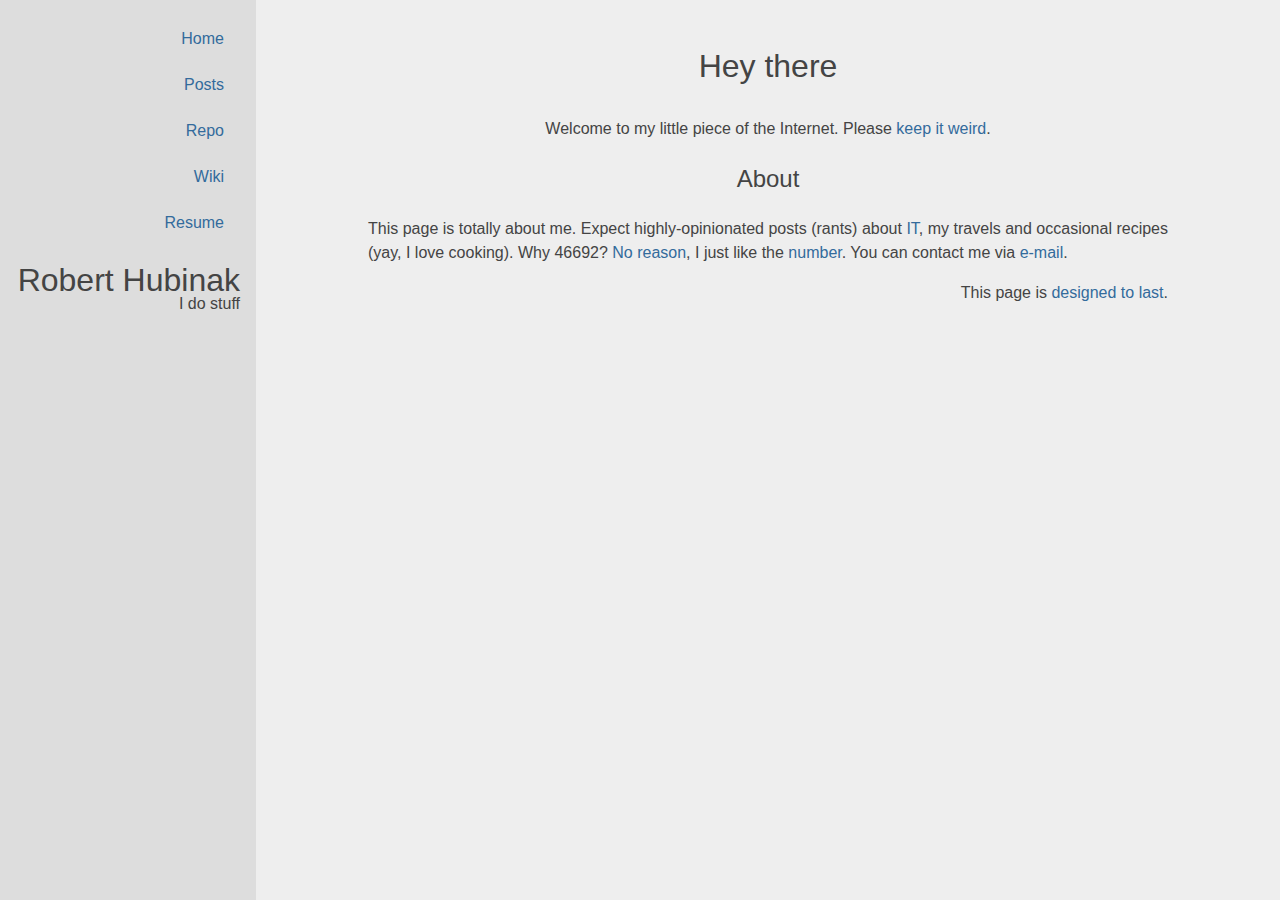
<file: index.html>
<!DOCTYPE html>
<html lang=en>
<head>
  <meta charset="utf-8">
  <meta name="description" content="robert hubinak rhubinak consulting valuemation netsuite suitescript odoo erp python javascript salesforce typescript apex">
  <meta name="viewport" content="width=device-width, initial-scale=1">
  <meta name="referrer" content="no-referrer">
  <meta http-equiv="Content-Security-Policy" content="default-src 'self'">
  <meta http-equiv="x-ua-compatible" content="ie=edge">
  <link rel="stylesheet" href="/style.css">
  <link rel="icon" type="image/png" href="favicon.png">
  <title>You know why you're here</title>
</head>

<body>
  <div id="menu">
    <nav>
      <ul class="topnav">
        <li><a href="/">Home</a></li>
        <li><a href="/posts">Posts</a></li>
        <li><a href="https://github.com/rhubinak/">Repo</a></li>
        <!--<li><a href="https://git.46692.dev/">Repo</a></li>-->
        <li><a href="https://wiki.46692.dev/">Wiki</a></li>
        <li><a href="/resume">Resume</a></li>
      </ul>
    </nav>
    <br>
    <aside>
      <!--<img class="menu-icon" src="menu.svg"/>-->
      <!-- Logo -->
      <div id="logo">
        <!--<span class="image avatar48"><img src="images/avatar.jpg" alt="" /></span>-->
        <h1>Robert Hubinak</h1>
        <p>I do stuff</p>
      </div>    
    </aside>
  </div>

  <main>
    
    <header>
      <h1>Hey there</h1>
      <p class="center">Welcome to my little piece of the Internet. Please <a href="https://makefrontendshitagain.party/">keep it weird</a>.</p>
    </header>
    
    <section id="about">
    
      <header>
        <h2>About</h2>
      </header>
    
      <p>This page is totally about me. Expect highly-opinionated posts (rants) about <a href="https://www.youtube.com/watch?v=ObisQoGN6Cc">IT</a>, my travels and occasional recipes (yay, I love cooking). Why 46692? <a href="https://www.youtube.com/watch?v=t1WSD_cnRbA">No reason</a>, I just like the <a href="https://en.wikipedia.org/wiki/Feigenbaum_constants">number</a>. You can contact me via <a href="mailto:rhubinak@tuta.io">e-mail</a>.</p>

    </section>

    <footer>
      <p>This page is <a href="http://jeffhuang.com/designed_to_last/">designed to last</a>.</p>
    </footer>

  </main>
</body>
</html>
</file>
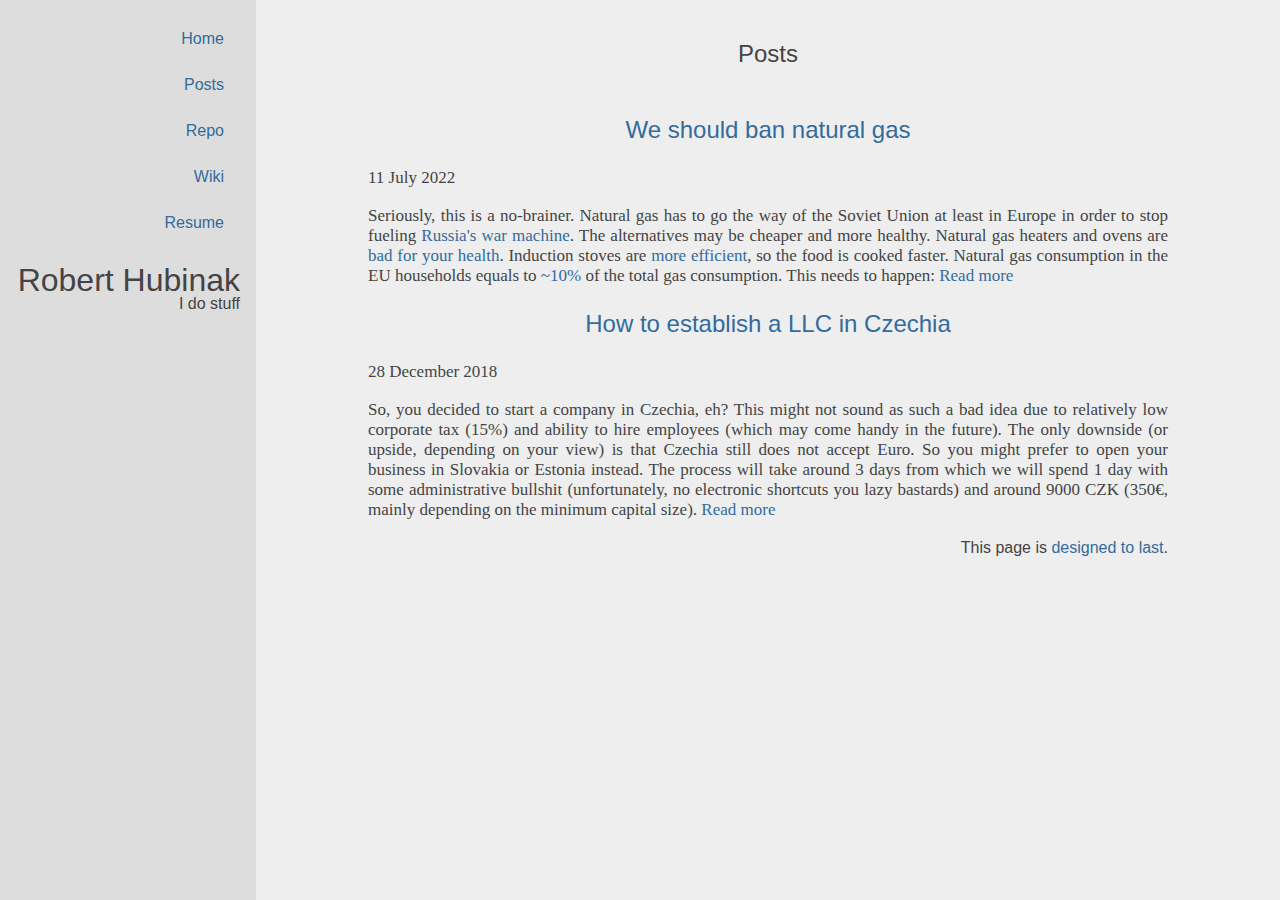
<file: posts/index.html>
<!DOCTYPE html>
<html lang=en>
<head>
  <meta charset="utf-8">
  <meta name="description" content="robert hubinak rhubinak consulting valuemation netsuite suitescript odoo erp python javascript salesforce typescript apex">
  <meta name="viewport" content="width=device-width, initial-scale=1">
  <meta name="referrer" content="no-referrer">
  <meta http-equiv="Content-Security-Policy" content="default-src 'self'">
  <meta http-equiv="x-ua-compatible" content="ie=edge">
  <link rel="stylesheet" href="/style.css">
  <link rel="icon" type="image/png" href="favicon.png">
  <title>You know why you're here</title>
</head>

<body>
  <div id="menu">
    <nav>
      <ul class="topnav">
        <li><a href="/">Home</a></li>
        <li><a href="/posts">Posts</a></li>
        <li><a href="https://github.com/rhubinak/">Repo</a></li>
        <!--<li><a href="https://git.46692.dev/">Repo</a></li>-->
        <li><a href="https://wiki.46692.dev/">Wiki</a></li>
        <li><a href="/resume">Resume</a></li>
      </ul>
    </nav>
    <br>
    <aside>
      <!--<img class="menu-icon" src="menu.svg"/>-->
      <!-- Logo -->
      <div id="logo">
        <!--<span class="image avatar48"><img src="images/avatar.jpg" alt="" /></span>-->
        <h1>Robert Hubinak</h1>
        <p>I do stuff</p>
      </div>    
    </aside>
  </div>

  <main>
    
    <section id="posts">
        
      <header>
        <h2>Posts</h2>
      </header>

      <article>
          <h2><a href="ban_natural_gas">We should ban natural gas</a></h2>
          <p><time datetime="2022-07-11">11 July 2022</time></p><br>
        </header>
        <p>Seriously, this is a no-brainer. Natural gas has to go the way of the Soviet Union at least in Europe in order to stop fueling <a href="https://en.wikipedia.org/wiki/2022_Russian_invasion_of_Ukraine" target=_blank>Russia's war machine</a>. The alternatives may be cheaper and more healthy. Natural gas heaters and ovens are <a href="https://www.consumeraffairs.com/news/gas-stoves-are-bad-for-your-health-and-the-planet-study-finds-012722.html" target=_blank>bad for your health</a>. Induction stoves are <a href="https://www.treehugger.com/which-more-energy-efficient-cooking-gas-or-induction-4858206" target=_blank>more efficient</a>, so the food is cooked faster. Natural gas consumption in the EU households equals to <a href="https://ec.europa.eu/eurostat/statistics-explained/index.php?title=Energy_consumption_in_households" target=_blank>~10%</a> of the total gas consumption. This needs to happen: <a href="ban_natural_gas">Read more</a></p>
      </article>

      <article>
        <header>
          <h2><a href="how_to_establish_a_llc_in_czechia">How to establish a LLC in Czechia</a></h2>
          <p><time datetime="2018-12-28">28 December 2018</time></p><br>
        </header>
        <p>So, you decided to start a company in Czechia, eh? This might not sound as such a bad idea due to relatively low corporate tax (15%) and ability to hire employees (which may come handy in the future). The only downside (or upside, depending on your view) is that Czechia still does not accept Euro. So you might prefer to open your business in Slovakia or Estonia instead. The process will take around 3 days from which we will spend 1 day with some administrative bullshit (unfortunately, no electronic shortcuts you lazy bastards) and around 9000 CZK (350€, mainly depending on the minimum capital size). <a href="how_to_establish_a_llc_in_czechia">Read more</a></p>
      </article>
    
    </section>
    <footer>
      <p>This page is <a href="http://jeffhuang.com/designed_to_last/">designed to last</a>.</p>
    </footer>
  </main> 
</body>
</html>
</file>
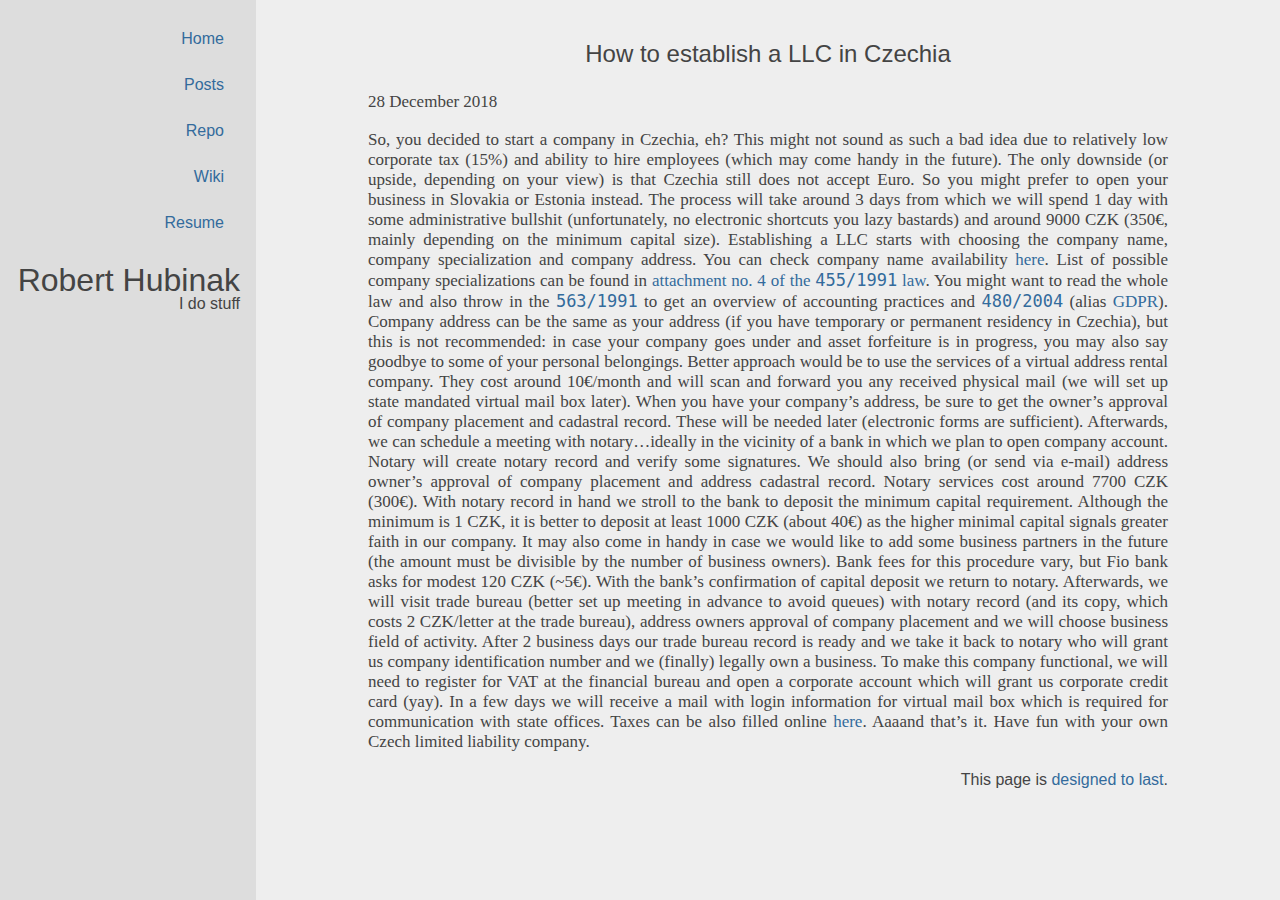
<file: how_to_establish_a_llc_in_czechia.html>
<!DOCTYPE html>
<html lang=en>
<head>
  <meta charset="utf-8">
  <meta name="description" content="robert hubinak rhubinak consulting valuemation netsuite suitescript odoo erp python javascript salesforce typescript apex">
  <meta name="viewport" content="width=device-width, initial-scale=1">
  <meta name="referrer" content="no-referrer">
  <meta http-equiv="Content-Security-Policy" content="default-src 'self'">
  <meta http-equiv="x-ua-compatible" content="ie=edge">
  <link rel="stylesheet" href="style.css">
  <link rel="icon" type="image/png" href="favicon.png">
  <title>You know why you're here</title>
</head>

<body>
  <div id="menu">
    <nav>
      <ul class="topnav">
        <li><a href="/">Home</a></li>
        <li><a href="/posts">Posts</a></li>
        <li><a href="https://github.com/rhubinak/">Repo</a></li>
        <!--<li><a href="https://git.46692.dev/">Repo</a></li>-->
        <li><a href="https://wiki.46692.dev/">Wiki</a></li>
        <li><a href="/resume">Resume</a></li>
      </ul>
    </nav>
    <br>
    <aside>
      <!--<img class="menu-icon" src="menu.svg"/>-->
      <!-- Logo -->
      <div id="logo">
        <!--<span class="image avatar48"><img src="images/avatar.jpg" alt="" /></span>-->
        <h1>Robert Hubinak</h1>
        <p>I do stuff</p>
      </div>    
    </aside>
  </div>

  <main>
    <section id="blog">
      <article>
        <header>
          <h2>How to establish a LLC in Czechia</h2>
          <p><time datetime="2018-12-28">28 December 2018</time></p><br>
        </header>
        <p>So, you decided to start a company in Czechia, eh? This might not sound as such a bad idea due to relatively low corporate tax (15%) and ability to hire employees (which may come handy in the future). The only downside (or upside, depending on your view) is that Czechia still does not accept Euro. So you might prefer to open your business in Slovakia or Estonia instead. The process will take around 3 days from which we will spend 1 day with some administrative bullshit (unfortunately, no electronic shortcuts you lazy bastards) and around 9000 CZK (350€, mainly depending on the minimum capital size).
        Establishing a LLC starts with choosing the company name, company specialization and company address. You can check company name availability <a href=https://www.justice.cz target=_blank>here</a>.
        List of possible company specializations can be found in <a href=https://business.center.cz/business/pravo/zakony/zivnost/priloha4.aspx target=_blank>attachment no. 4 of the <code>455/1991</code> law</a>.
        You might want to read the whole law and also throw in the <a href=https://business.center.cz/business/pravo/zakony/ucto/ target=_blank><code>563/1991</code></a> to get an overview of accounting practices and
        <a href=https://business.center.cz/business/pravo/zakony/infspol/ target=_blank><code>480/2004</code></a> (alias <a href=https://gdpr.eu/ target=_blank>GDPR</a>).
        Company address can be the same as your address (if you have temporary or permanent residency in Czechia), but this is not recommended:
        in case your company goes under and asset forfeiture is in progress, you may also say goodbye to some of your personal belongings.
        Better approach would be to use the services of a virtual address rental company. They cost around 10€/month and will scan and forward you any received physical mail
        (we will set up state mandated virtual mail box later). When you have your company&rsquo;s address, be sure to get the owner&rsquo;s approval of company placement and cadastral record.
        These will be needed later (electronic forms are sufficient). Afterwards, we can schedule a meeting with notary&hellip;ideally in the vicinity of a bank in which we plan to open company account.
        Notary will create notary record and verify some signatures. We should also bring (or send via e-mail) address owner&rsquo;s approval of company placement and address cadastral record.
        Notary services cost around 7700 CZK (300€). With notary record in hand we stroll to the bank to deposit the minimum capital requirement.
        Although the minimum is 1 CZK, it is better to deposit at least 1000 CZK (about 40€) as the higher minimal capital signals greater faith in our company.
        It may also come in handy in case we would like to add some business partners in the future (the amount must be divisible by the number of business owners).
        Bank fees for this procedure vary, but Fio bank asks for modest 120 CZK (~5€). With the bank&rsquo;s confirmation of capital deposit we return to notary.
        Afterwards, we will visit trade bureau (better set up meeting in advance to avoid queues) with notary record (and its copy, which costs 2 CZK/letter at the trade bureau),
        address owners approval of company placement and we will choose business field of activity. After 2 business days our trade bureau record is ready and we take it back to notary who will grant us
        company identification number and we (finally) legally own a business. To make this company functional, we will need to register for VAT at the financial bureau and open a corporate account
        which will grant us corporate credit card (yay). In a few days we will receive a mail with login information for virtual mail box which is required for communication with state offices.
        Taxes can be also filled online <a href=https://adisepo.mfcr.cz/adistc/adis/idpr_epo/epo2/uvod/vstup.faces target=_blank>here</a>. Aaaand that&rsquo;s it. Have fun with your own Czech limited liability company.
        </p>
      </article>
    </section>
    <footer>
      <p>This page is <a href="http://jeffhuang.com/designed_to_last/">designed to last</a>.</p>
    </footer>
  </main> 
</body>
</html>
</file>
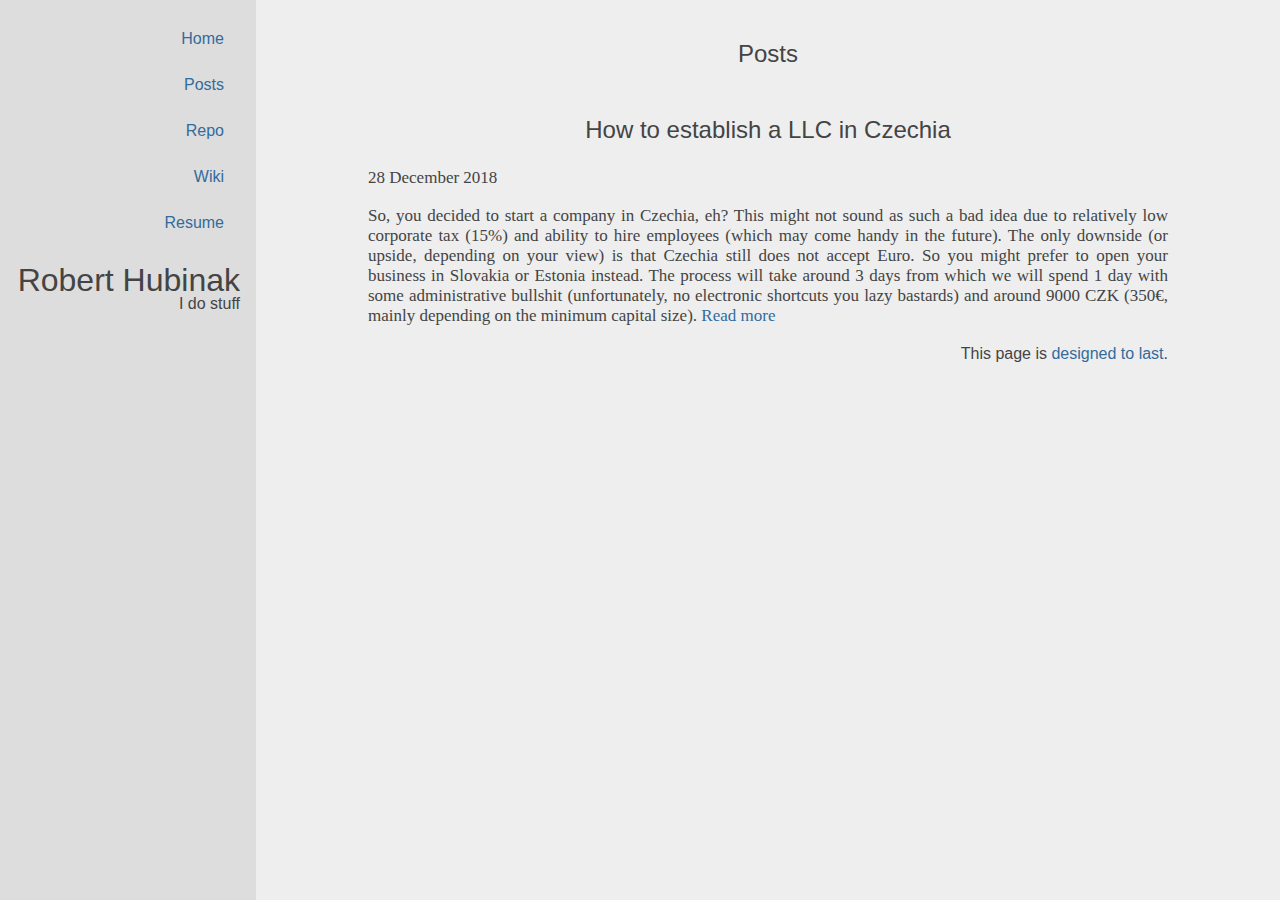
<file: posts.html>
<!DOCTYPE html>
<html lang=en>
<head>
  <meta charset="utf-8">
  <meta name="description" content="robert hubinak rhubinak consulting valuemation netsuite suitescript odoo erp python javascript salesforce typescript apex">
  <meta name="viewport" content="width=device-width, initial-scale=1">
  <meta name="referrer" content="no-referrer">
  <meta http-equiv="Content-Security-Policy" content="default-src 'self'">
  <meta http-equiv="x-ua-compatible" content="ie=edge">
  <link rel="stylesheet" href="style.css">
  <link rel="icon" type="image/png" href="favicon.png">
  <title>You know why you're here</title>
</head>

<body>
  <div id="menu">
    <nav>
      <ul class="topnav">
        <li><a href="/">Home</a></li>
        <li><a href="/posts">Posts</a></li>
        <li><a href="https://github.com/rhubinak/">Repo</a></li>
        <!--<li><a href="https://git.46692.dev/">Repo</a></li>-->
        <li><a href="https://wiki.46692.dev/">Wiki</a></li>
        <li><a href="/resume">Resume</a></li>
      </ul>
    </nav>
    <br>
    <aside>
      <!--<img class="menu-icon" src="menu.svg"/>-->
      <!-- Logo -->
      <div id="logo">
        <!--<span class="image avatar48"><img src="images/avatar.jpg" alt="" /></span>-->
        <h1>Robert Hubinak</h1>
        <p>I do stuff</p>
      </div>    
    </aside>
  </div>

  <main>
    
    <section id="posts">
        
      <header>
        <h2>Posts</h2>
      </header>
    
      <article>
        <header>
          <h2>How to establish a LLC in Czechia</h2>
          <p><time datetime="2018-12-28">28 December 2018</time></p><br>
        </header>
        <p>So, you decided to start a company in Czechia, eh? This might not sound as such a bad idea due to relatively low corporate tax (15%) and ability to hire employees (which may come handy in the future). The only downside (or upside, depending on your view) is that Czechia still does not accept Euro. So you might prefer to open your business in Slovakia or Estonia instead. The process will take around 3 days from which we will spend 1 day with some administrative bullshit (unfortunately, no electronic shortcuts you lazy bastards) and around 9000 CZK (350€, mainly depending on the minimum capital size). <a href="/how_to_establish_a_llc_in_czechia">Read more</a></p>
      </article>
    
    </section>
    <footer>
      <p>This page is <a href="http://jeffhuang.com/designed_to_last/">designed to last</a>.</p>
    </footer>
  </main> 
</body>
</html>
</file>
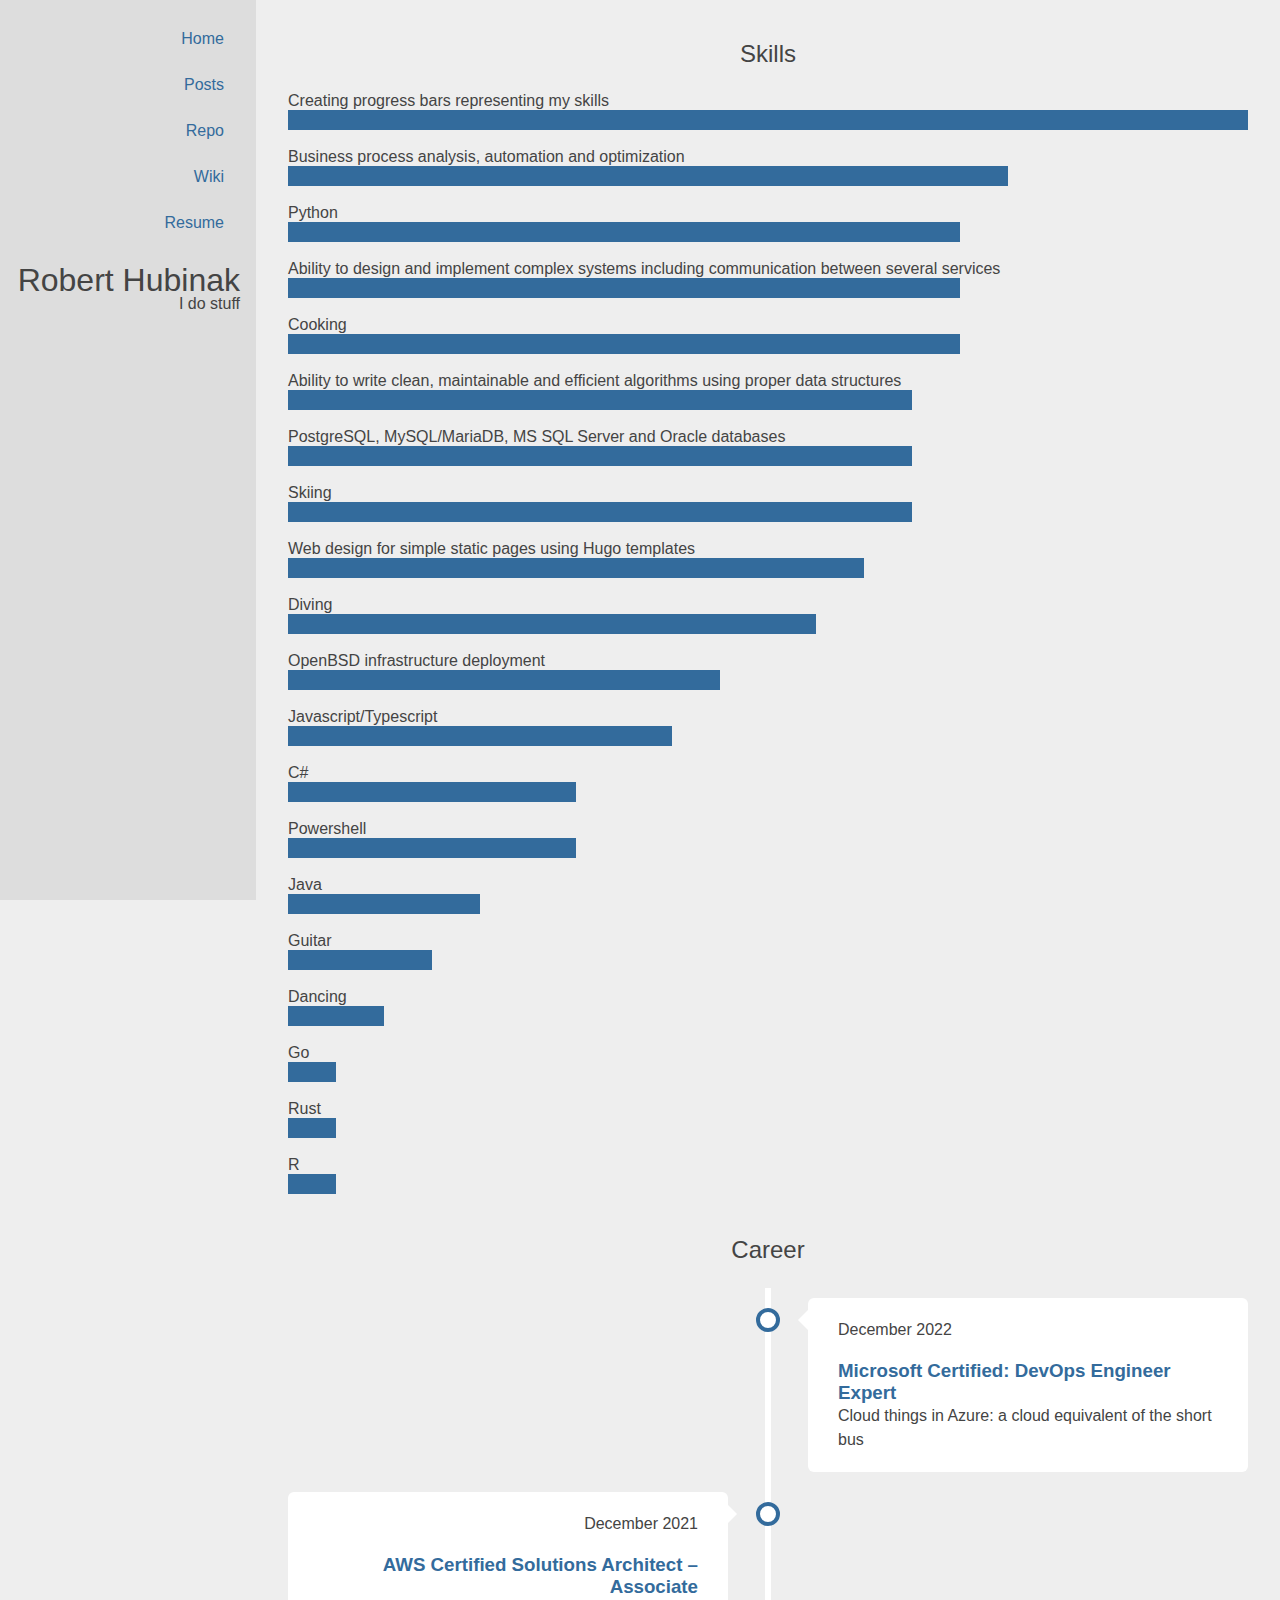
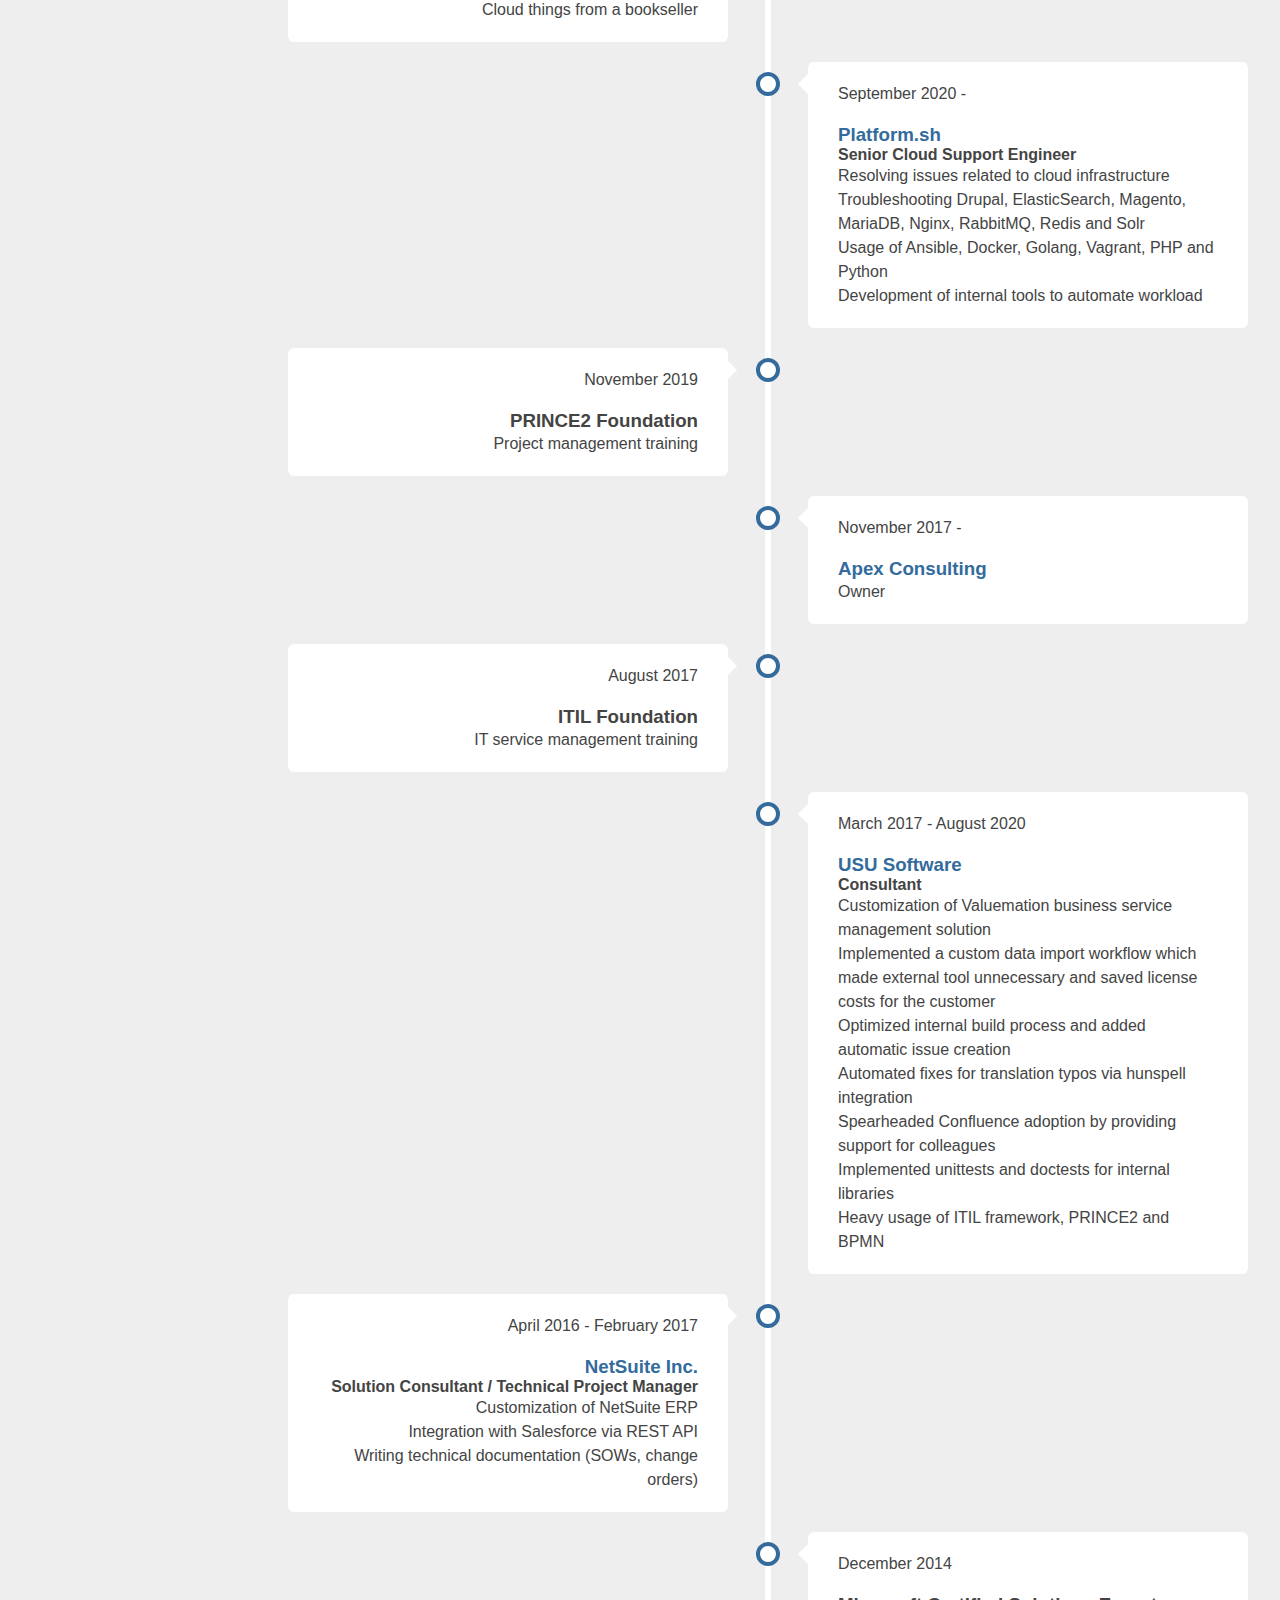
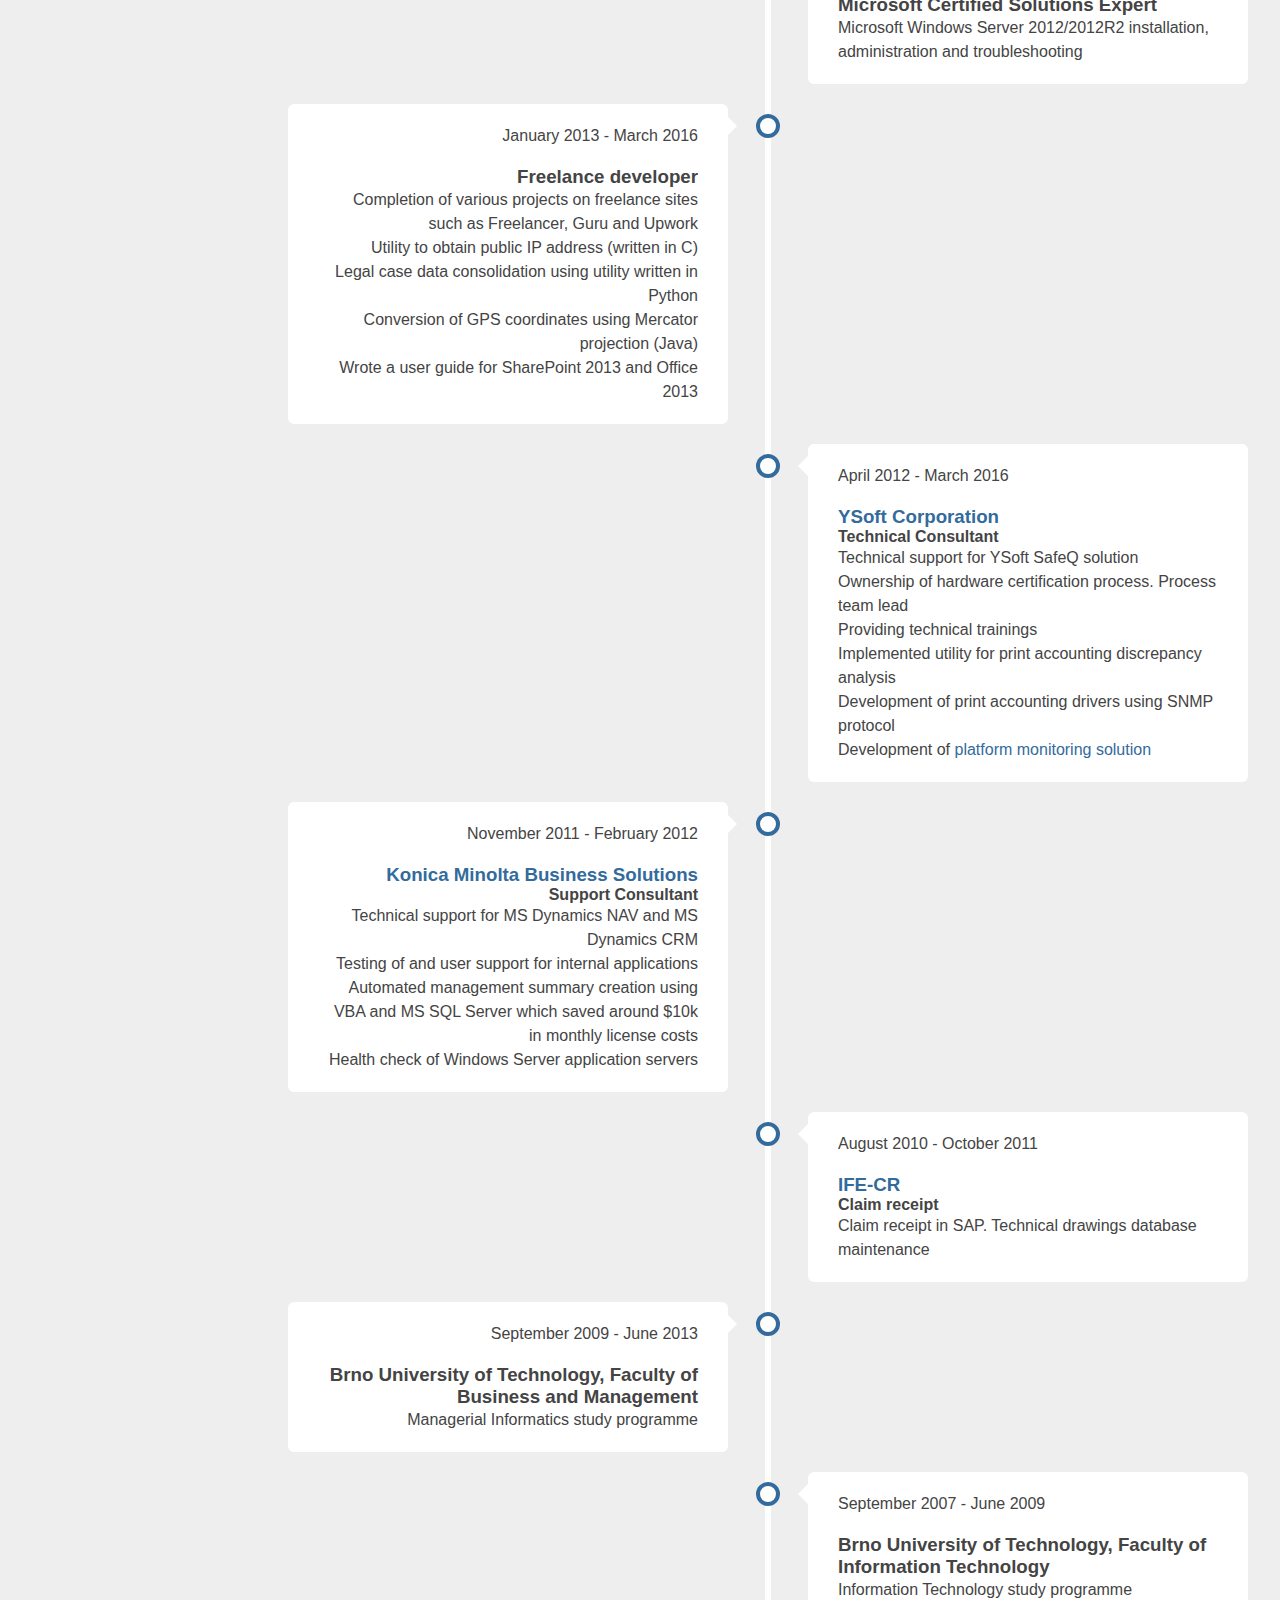
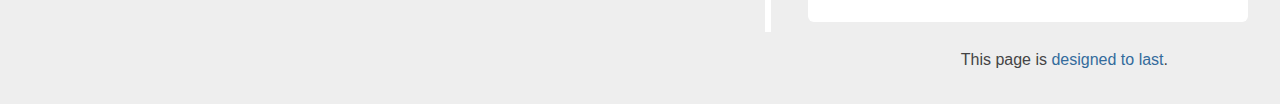
<file: resume.html>
<!DOCTYPE html>
<html lang=en>
<head>
  <meta charset="utf-8">
  <meta name="description" content="robert hubinak rhubinak consulting valuemation netsuite suitescript odoo erp python javascript salesforce typescript apex">
  <meta name="viewport" content="width=device-width, initial-scale=1">
  <meta name="referrer" content="no-referrer">
  <meta http-equiv="Content-Security-Policy" content="default-src 'self'">
  <meta http-equiv="x-ua-compatible" content="ie=edge">
  <link rel="stylesheet" href="/style.css">
  <link rel="icon" type="image/png" href="favicon.png">
  <title>You know why you're here</title>
</head>

<body>
  <div id="menu">
    <nav>
      <ul class="topnav">
        <li><a href="/">Home</a></li>
        <li><a href="/posts">Posts</a></li>
        <li><a href="https://github.com/rhubinak/">Repo</a></li>
        <!--<li><a href="https://git.46692.dev/">Repo</a></li>-->
        <li><a href="https://wiki.46692.dev/">Wiki</a></li>
        <li><a href="/resume">Resume</a></li>
      </ul>
    </nav>
    <br>
    <aside>
      <!--<img class="menu-icon" src="menu.svg"/>-->
      <!-- Logo -->
      <div id="logo">
        <!--<span class="image avatar48"><img src="images/avatar.jpg" alt="" /></span>-->
        <h1>Robert Hubinak</h1>
        <p>I do stuff</p>
      </div>    
    </aside>
  </div>

  <main>
    
    <section id="skills">
    
      <header>
        <h2>Skills</h2>
      </header>

      Creating progress bars representing my skills
      <div id="progress-bar-skill"></div><br>

      Business process analysis, automation and optimization
      <div id="progress-bar-bpm"></div><br>

      Python
      <div id="progress-bar-python"></div><br>

      Ability to design and implement complex systems including communication between several services
      <div id="progress-bar-arch"></div><br>

      Cooking
      <div id="progress-bar-cooking"></div><br>

      Ability to write clean, maintainable and efficient algorithms using proper data structures
      <div id="progress-bar-algo"></div><br>

      PostgreSQL, MySQL/MariaDB, MS SQL Server and Oracle databases
      <div id="progress-bar-sql"></div><br>

      Skiing
      <div id="progress-bar-skiing"></div><br>

      Web design for simple static pages using Hugo templates
      <div id="progress-bar-web"></div><br>

      Diving
      <div id="progress-bar-diving"></div><br>

      OpenBSD infrastructure deployment
      <div id="progress-bar-obsd"></div><br>

      Javascript/Typescript
      <div id="progress-bar-js"></div><br>

      C#
      <div id="progress-bar-cs"></div><br>

      Powershell
      <div id="progress-bar-ps"></div><br>

      Java
      <div id="progress-bar-java"></div><br>

      Guitar
      <div id="progress-bar-guitar"></div><br>

      Dancing
      <div id="progress-bar-dancing"></div><br>
      
      Go
      <div id="progress-bar-go"></div><br>
      
      Rust
      <div id="progress-bar-rust"></div><br>

      R
      <div id="progress-bar-r"></div><br>
      
    </section>
      
    <section id="career">
    
      <header>
        <h2>Career</h2>
      </header>
      
      <div id="timeline">

        <div class="timeline-container timeline-right">
          <div class="timeline-content">
            <p>December 2022</p><br>
            <h3><a href="https://www.credly.com/badges/28933f3a-9a55-4922-87b6-9876f4f905b9">Microsoft Certified: DevOps Engineer Expert</a></h3>
            <p>Cloud things in Azure: a cloud equivalent of the short bus</p>
          </div>
        </div>        

        <div class="timeline-container timeline-left">
          <div class="timeline-content">
            <p>December 2021</p><br>
            <h3><a href="https://www.credly.com/badges/03e33e32-dfad-42e3-ad24-144cc37d0d88">AWS Certified Solutions Architect – Associate</a></h3>
            <p>Cloud things from a bookseller</p>
          </div>
        </div>

        <div class="timeline-container timeline-right">
          <div class="timeline-content">
            <p>September 2020 -</p><br>
            <h3><a href="https://platform.sh">Platform.sh</a></h3>
            <h4>Senior Cloud Support Engineer</h4>
            <p>Resolving issues related to cloud infrastructure</p>
            <p>Troubleshooting Drupal, ElasticSearch, Magento, MariaDB, Nginx, RabbitMQ, Redis and Solr</p>
            <p>Usage of Ansible, Docker, Golang, Vagrant, PHP and Python</p>
            <p>Development of internal tools to automate workload</p>
          </div>
        </div>
        
        <div class="timeline-container timeline-left">
          <div class="timeline-content">
            <p>November 2019</p><br>
            <h3>PRINCE2 Foundation</h3>
            <p>Project management training</p>        
          </div>
        </div>

        <div class="timeline-container timeline-right">
          <div class="timeline-content">
            <p>November 2017 -</p><br>
            <h3><a href="https://www.apex.ac">Apex Consulting</a></h3>
            <p>Owner</p>
          </div>
        </div>

        <div class="timeline-container timeline-left">
          <div class="timeline-content">
            <p>August 2017</p><br>
            <h3>ITIL Foundation</h3>
            <p>IT service management training</p>
          </div>
        </div>
       
        <div class="timeline-container timeline-right">
          <div class="timeline-content">
            <p>March 2017 - August 2020</p><br>
            <h3><a href="https://www.usu.com">USU Software</a></h3>
            <h4>Consultant</h4>
            <p>Customization of Valuemation business service management solution</p>
            <p>Implemented a custom data import workflow which made external tool unnecessary and saved license costs for the customer</p>
            <p>Optimized internal build process and added automatic issue creation</p>
            <p>Automated fixes for translation typos via hunspell integration</p>
            <p>Spearheaded Confluence adoption by providing support for colleagues</p>
            <p>Implemented unittests and doctests for internal libraries</p>
            <p>Heavy usage of ITIL framework, PRINCE2 and BPMN</p>
          </div>
        </div>
        
        <div class="timeline-container timeline-left">
          <div class="timeline-content">
            <p>April 2016 - February 2017</p><br>
            <h3><a href="https://www.netsuite.com">NetSuite Inc.</a></h3>
            <h4>Solution Consultant / Technical Project Manager</h4>
            <p>Customization of NetSuite ERP</p>
            <p>Integration with Salesforce via REST API</p>
            <p>Writing technical documentation (SOWs, change orders)</p>
          </div>
        </div>

        <div class="timeline-container timeline-right">
          <div class="timeline-content">
            <p>December 2014</p><br>
            <h3>Microsoft Certified Solutions Expert</h3>
            <p>Microsoft Windows Server 2012/2012R2 installation, administration and troubleshooting</p>
          </div>
        </div>

        <div class="timeline-container timeline-left">
          <div class="timeline-content">
            <p>January 2013 - March 2016</p><br>
            <h3>Freelance developer</h3>
            <p>Completion of various projects on freelance sites such as Freelancer, Guru and Upwork</p>
            <p>Utility to obtain public IP address (written in C)</p>
            <p>Legal case data consolidation using utility written in Python</p>
            <p>Conversion of GPS coordinates using Mercator projection (Java)</p>
            <p>Wrote a user guide for SharePoint 2013 and Office 2013</p>
          </div>
        </div>
        
        <div class="timeline-container timeline-right">
          <div class="timeline-content">
            <p>April 2012 - March 2016</p><br>
            <h3><a href="https://www.ysoft.com">YSoft Corporation</a></h3>
            <h4>Technical Consultant</h4>
            <p>Technical support for YSoft SafeQ solution</p>
            <p>Ownership of hardware certification process. Process team lead</p>
            <p>Providing technical trainings</p>
            <p>Implemented utility for print accounting discrepancy analysis</p>
            <p>Development of print accounting drivers using SNMP protocol</p>
            <p>Development of <a href="https://www.ysoft.com/en/support/proactive-care">platform monitoring solution</a></p>
          </div>
        </div>

        <div class="timeline-container timeline-left">
          <div class="timeline-content">
            <p>November 2011 - February 2012</p><br>
            <h3><a href="https://kmbs.konicaminolta.us/">Konica Minolta Business Solutions</a></h3>
            <h4>Support Consultant</h4>
            <p>Technical support for MS Dynamics NAV and MS Dynamics CRM</p>
            <p>Testing of and user support for internal applications</p>
            <p>Automated management summary creation using VBA and MS SQL Server which saved around $10k in monthly license costs</p>
            <p>Health check of Windows Server application servers</p>
          </div>
        </div>

        <div class="timeline-container timeline-right">
          <div class="timeline-content">
            <p>August 2010 - October 2011</p><br>
            <h3><a href="https://www.ife.cz">IFE-CR</a></h3>
            <h4>Claim receipt</h4>
            <p>Claim receipt in SAP. Technical drawings database maintenance</p>
          </div>
        </div>

        <div class="timeline-container timeline-left">
          <div class="timeline-content">
            <p>September 2009 - June 2013</p><br>
            <h3>Brno University of Technology, Faculty of Business and Management</h3>
            <p>Managerial Informatics study programme</p>
          </div>
        </div>

        <div class="timeline-container timeline-right">
          <div class="timeline-content">
            <p>September 2007 - June 2009</p><br>
            <h3>Brno University of Technology, Faculty of Information Technology</h3>
            <p>Information Technology study programme</p>
          </div>
        </div>
        
      </div>
    </section>
    <footer>
      <p>This page is <a href="http://jeffhuang.com/designed_to_last/">designed to last</a>.</p>
    </footer>
  </main>
</body>
</html>
</file>
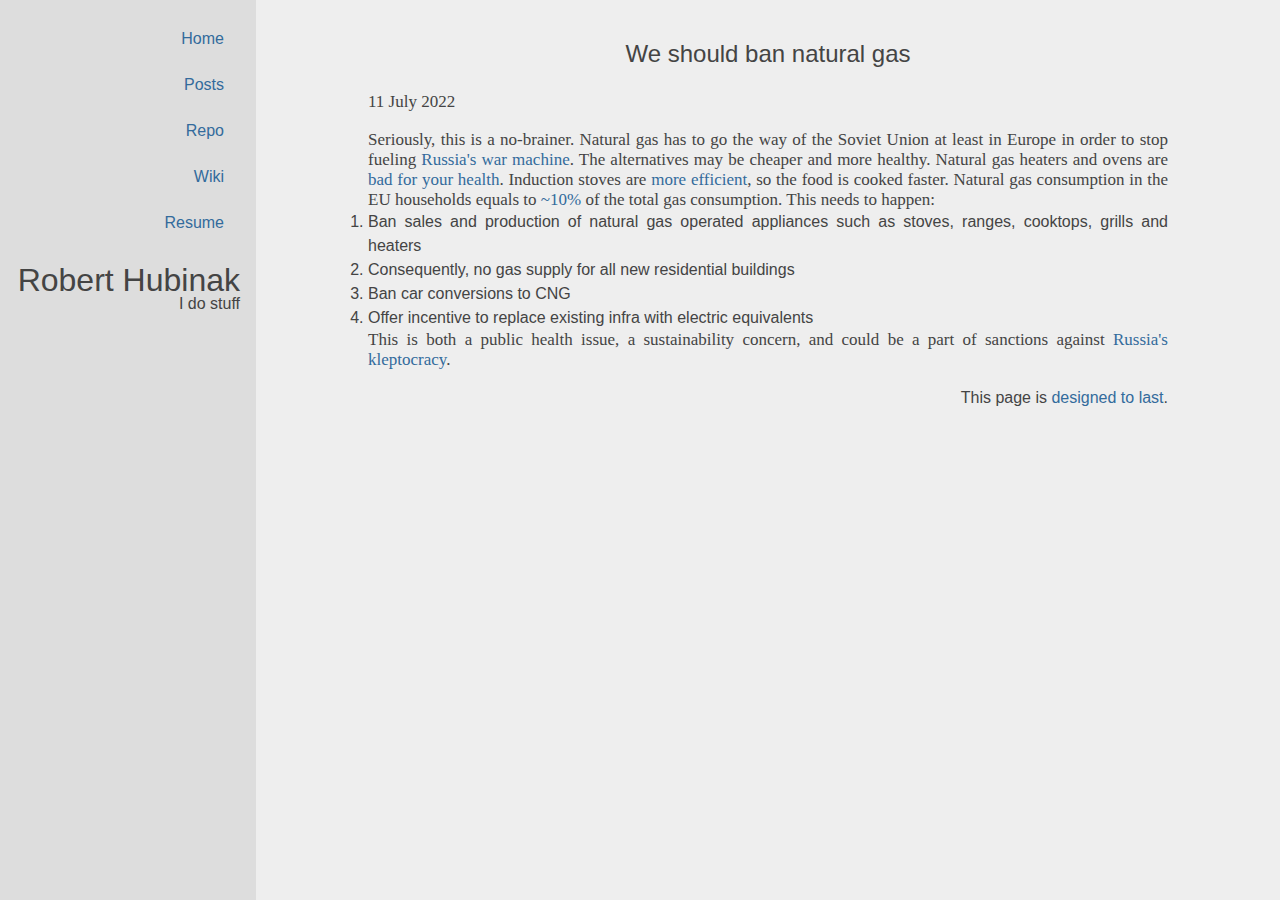
<file: posts/ban_natural_gas.html>
<!DOCTYPE html>
<html lang=en>
<head>
  <meta charset="utf-8">
  <meta name="description" content="robert hubinak rhubinak consulting valuemation netsuite suitescript odoo erp python javascript salesforce typescript apex">
  <meta name="viewport" content="width=device-width, initial-scale=1">
  <meta name="referrer" content="no-referrer">
  <meta http-equiv="Content-Security-Policy" content="default-src 'self'">
  <meta http-equiv="x-ua-compatible" content="ie=edge">
  <link rel="stylesheet" href="/style.css">
  <link rel="icon" type="image/png" href="favicon.png">
  <title>You know why you're here</title>
</head>

<body>
  <div id="menu">
    <nav>
      <ul class="topnav">
        <li><a href="/">Home</a></li>
        <li><a href="/posts">Posts</a></li>
        <li><a href="https://github.com/rhubinak/">Repo</a></li>
        <!--<li><a href="https://git.46692.dev/">Repo</a></li>-->
        <li><a href="https://wiki.46692.dev/">Wiki</a></li>
        <li><a href="/resume">Resume</a></li>
      </ul>
    </nav>
    <br>
    <aside>
      <!--<img class="menu-icon" src="menu.svg"/>-->
      <!-- Logo -->
      <div id="logo">
        <!--<span class="image avatar48"><img src="images/avatar.jpg" alt="" /></span>-->
        <h1>Robert Hubinak</h1>
        <p>I do stuff</p>
      </div>    
    </aside>
  </div>

  <main>
    <section id="blog">
      <article>
        <header>
          <h2>We should ban natural gas</h2>
          <p><time datetime="2022-07-11">11 July 2022</time></p><br>
        </header>
        <p>
          Seriously, this is a no-brainer. Natural gas has to go the way of the Soviet Union at least in Europe in order to stop fueling <a href="https://en.wikipedia.org/wiki/2022_Russian_invasion_of_Ukraine" target=_blank>Russia's war machine</a>. The alternatives may be cheaper and more healthy. Natural gas heaters and ovens are <a href="https://www.consumeraffairs.com/news/gas-stoves-are-bad-for-your-health-and-the-planet-study-finds-012722.html" target=_blank>bad for your health</a>. Induction stoves are <a href="https://www.treehugger.com/which-more-energy-efficient-cooking-gas-or-induction-4858206" target=_blank>more efficient</a>, so the food is cooked faster. Natural gas consumption in the EU households equals to <a href="https://ec.europa.eu/eurostat/statistics-explained/index.php?title=Energy_consumption_in_households" target=_blank>~10%</a> of the total gas consumption. This needs to happen:
        </p>  
        <ol>
          <li>Ban sales and production of natural gas operated appliances such as stoves, ranges, cooktops, grills and heaters</li>
          <li>Consequently, no gas supply for all new residential buildings</li>
          <li>Ban car conversions to CNG</li>
          <li>Offer incentive to replace existing infra with electric equivalents</li>
        </ol>
        <p>
          This is both a public health issue, a sustainability concern, and could be a part of sanctions against <a href="https://en.wikipedia.org/wiki/Vladimir_Putin" target=_blank>Russia's kleptocracy</a>.
        </p>
      </article>
    </section>
    <footer>
      <p>This page is <a href="http://jeffhuang.com/designed_to_last/">designed to last</a>.</p>
    </footer>
  </main> 
</body>
</html>
</file>
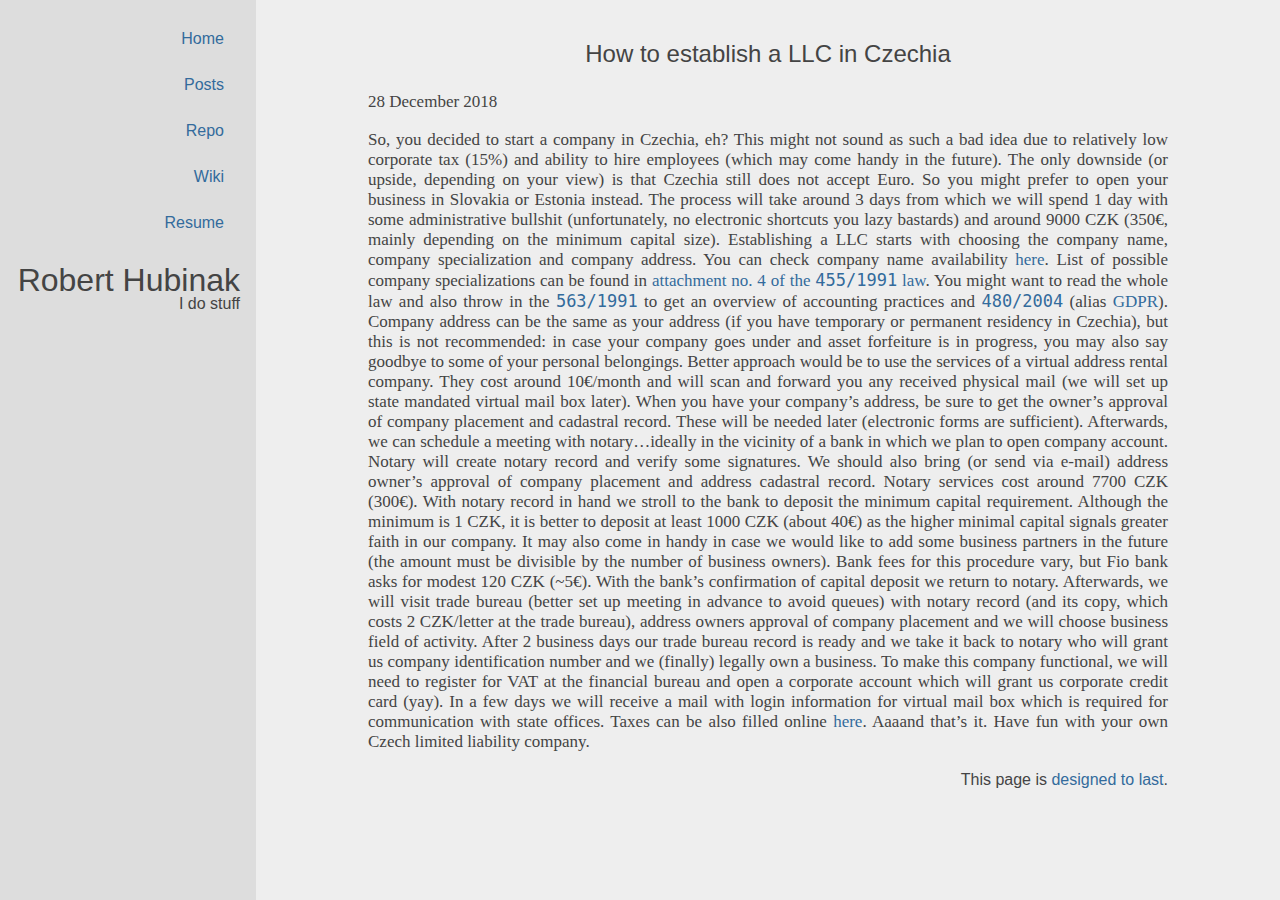
<file: posts/how_to_establish_a_llc_in_czechia.html>
<!DOCTYPE html>
<html lang=en>
<head>
  <meta charset="utf-8">
  <meta name="description" content="robert hubinak rhubinak consulting valuemation netsuite suitescript odoo erp python javascript salesforce typescript apex">
  <meta name="viewport" content="width=device-width, initial-scale=1">
  <meta name="referrer" content="no-referrer">
  <meta http-equiv="Content-Security-Policy" content="default-src 'self'">
  <meta http-equiv="x-ua-compatible" content="ie=edge">
  <link rel="stylesheet" href="/style.css">
  <link rel="icon" type="image/png" href="favicon.png">
  <title>You know why you're here</title>
</head>

<body>
  <div id="menu">
    <nav>
      <ul class="topnav">
        <li><a href="/">Home</a></li>
        <li><a href="/posts">Posts</a></li>
        <li><a href="https://github.com/rhubinak/">Repo</a></li>
        <!--<li><a href="https://git.46692.dev/">Repo</a></li>-->
        <li><a href="https://wiki.46692.dev/">Wiki</a></li>
        <li><a href="/resume">Resume</a></li>
      </ul>
    </nav>
    <br>
    <aside>
      <!--<img class="menu-icon" src="menu.svg"/>-->
      <!-- Logo -->
      <div id="logo">
        <!--<span class="image avatar48"><img src="images/avatar.jpg" alt="" /></span>-->
        <h1>Robert Hubinak</h1>
        <p>I do stuff</p>
      </div>    
    </aside>
  </div>

  <main>
    <section id="blog">
      <article>
        <header>
          <h2>How to establish a LLC in Czechia</h2>
          <p><time datetime="2018-12-28">28 December 2018</time></p><br>
        </header>
        <p>So, you decided to start a company in Czechia, eh? This might not sound as such a bad idea due to relatively low corporate tax (15%) and ability to hire employees (which may come handy in the future). The only downside (or upside, depending on your view) is that Czechia still does not accept Euro. So you might prefer to open your business in Slovakia or Estonia instead. The process will take around 3 days from which we will spend 1 day with some administrative bullshit (unfortunately, no electronic shortcuts you lazy bastards) and around 9000 CZK (350€, mainly depending on the minimum capital size).
        Establishing a LLC starts with choosing the company name, company specialization and company address. You can check company name availability <a href=https://www.justice.cz target=_blank>here</a>.
        List of possible company specializations can be found in <a href=https://business.center.cz/business/pravo/zakony/zivnost/priloha4.aspx target=_blank>attachment no. 4 of the <code>455/1991</code> law</a>.
        You might want to read the whole law and also throw in the <a href=https://business.center.cz/business/pravo/zakony/ucto/ target=_blank><code>563/1991</code></a> to get an overview of accounting practices and
        <a href=https://business.center.cz/business/pravo/zakony/infspol/ target=_blank><code>480/2004</code></a> (alias <a href=https://gdpr.eu/ target=_blank>GDPR</a>).
        Company address can be the same as your address (if you have temporary or permanent residency in Czechia), but this is not recommended:
        in case your company goes under and asset forfeiture is in progress, you may also say goodbye to some of your personal belongings.
        Better approach would be to use the services of a virtual address rental company. They cost around 10€/month and will scan and forward you any received physical mail
        (we will set up state mandated virtual mail box later). When you have your company&rsquo;s address, be sure to get the owner&rsquo;s approval of company placement and cadastral record.
        These will be needed later (electronic forms are sufficient). Afterwards, we can schedule a meeting with notary&hellip;ideally in the vicinity of a bank in which we plan to open company account.
        Notary will create notary record and verify some signatures. We should also bring (or send via e-mail) address owner&rsquo;s approval of company placement and address cadastral record.
        Notary services cost around 7700 CZK (300€). With notary record in hand we stroll to the bank to deposit the minimum capital requirement.
        Although the minimum is 1 CZK, it is better to deposit at least 1000 CZK (about 40€) as the higher minimal capital signals greater faith in our company.
        It may also come in handy in case we would like to add some business partners in the future (the amount must be divisible by the number of business owners).
        Bank fees for this procedure vary, but Fio bank asks for modest 120 CZK (~5€). With the bank&rsquo;s confirmation of capital deposit we return to notary.
        Afterwards, we will visit trade bureau (better set up meeting in advance to avoid queues) with notary record (and its copy, which costs 2 CZK/letter at the trade bureau),
        address owners approval of company placement and we will choose business field of activity. After 2 business days our trade bureau record is ready and we take it back to notary who will grant us
        company identification number and we (finally) legally own a business. To make this company functional, we will need to register for VAT at the financial bureau and open a corporate account
        which will grant us corporate credit card (yay). In a few days we will receive a mail with login information for virtual mail box which is required for communication with state offices.
        Taxes can be also filled online <a href=https://adisepo.mfcr.cz/adistc/adis/idpr_epo/epo2/uvod/vstup.faces target=_blank>here</a>. Aaaand that&rsquo;s it. Have fun with your own Czech limited liability company.
        </p>
      </article>
    </section>
    <footer>
      <p>This page is <a href="http://jeffhuang.com/designed_to_last/">designed to last</a>.</p>
    </footer>
  </main> 
</body>
</html>
</file>
<file: style.css>
*, *:before, *:after {
  margin: 0;
  padding: 0;
  box-sizing: border-box;
}

html {overflow-y: scroll;}

body {
  font: 1rem sans-serif;
  color: #444;
  background: #eee;
}

#menu {
  background: #ddd;
  height: 100vh;
  left: 0;
  overflow-x: hidden;
  padding: 1rem;
  position: fixed;
  text-align: right;
  top: 0;
  /*z-index: 1;*/
  width: 16rem;
}

ul.topnav {
  list-style-type: none;
  margin: 0;
  padding: 0;
  width: 100%; /* Full width */
}

ul.topnav li a {
  display: block;
  text-align: right;
  padding: 14px 16px;
  text-decoration: none;
}  

a:hover, a:visited:hover {
  background-color: #444;
  color: #eee;
}

#logo > h1, #logo > p {
  text-align: right;
  line-height: 1;  
  padding: 0;
}
 
main {
  padding: 1rem 2rem;
  margin-left: 16rem;
}

div[id^="progress-bar-"] {
  background-color: #336b9c;
  height: 20px;
}

#progress-bar-skill {width:100%;}
#progress-bar-bpm {width:75%;}
#progress-bar-python {width:70%;}
#progress-bar-arch {width:70%;}
#progress-bar-cooking {width:70%;}
#progress-bar-algo {width:65%;}
#progress-bar-sql {width:65%;}
#progress-bar-skiing {width:65%;}
#progress-bar-web {width:60%;}
#progress-bar-diving {width:55%;}
#progress-bar-obsd {width:45%;}
#progress-bar-js {width:40%;}
#progress-bar-cs {width:30%;}
#progress-bar-ps {width:30%;}
#progress-bar-java {width:20%;}
#progress-bar-guitar {width:15%;}
#progress-bar-dancing {width:10%;}
#progress-bar-go {width:5%;}
#progress-bar-rust {width:5%;}
#progress-bar-r {width:5%;}

/* The actual timeline (the vertical ruler) */
#timeline {position: relative;}

/* The actual timeline (the vertical ruler) */
#timeline::after {
  content: '';
  position: absolute;
  width: 6px;
  background-color: white;
  top: 0;
  bottom: 0;
  left: 50%;
  margin-left: -3px;
}

/* Container around content */
.timeline-container {
  position: relative;
  background-color: inherit;
  width: 50%;
}

/* The circles on the timeline */
.timeline-container::after {
  content: '';
  position: absolute;
  width: 24px;
  height: 24px;
  right: -12px;
  background-color: white;
  border: 4px solid #336b9c;
  top: 20px;
  border-radius: 50%;
  z-index: 1;
}

/* Place the container to the left */
.timeline-left {padding: 10px 40px 10px 0px;}

.timeline-left p {margin-right: 0;}

/* Place the container to the right */
.timeline-right {
  padding: 10px 0px 10px 40px;
  left: 50%;
}

.timeline-left::before, .timeline-right::before {
  content: " ";
  height: 0;
  position: absolute;
  top: 22px;
  width: 0;
  z-index: 1;
  border: medium solid white;
}

/* Add arrows to the left container (pointing right) */
.timeline-left::before {
  right: 31px;
  border-width: 10px 0 10px 10px;
  border-color: transparent transparent transparent white;
}

/* Add arrows to the right container (pointing left) */
.timeline-right::before {
  left: 30px;
  border-width: 10px 10px 10px 0;
  border-color: transparent white transparent transparent;
}

/* Fix the circle for containers on the right side */
.timeline-right::after {left: -12px;}

/* The actual content */
.timeline-content {
  padding: 20px 30px;
  background-color: white;
  position: relative;
  border-radius: 6px;
}

.timeline-left .timeline-content {text-align: right;}

a {
  color: #336b9c;
  text-decoration: none;
}

h1 {font-size: 200%;}

h1, h2 {
  padding: 1em 0;
  font-weight: 400;
  text-align: center;
}

p, ol {
  margin: auto;
  line-height: 1.5;
}

#about p, article p, article ol {
  max-width: 50rem;
  text-align: justify;
}

article p {
  font: 17px serif;
}

footer p {
  padding: 1rem 0;
  width: 50rem;
  text-align: right;
}

p.center {text-align: center;}
  
#logo p {margin-right: 0;}

@media screen and (max-width: 60rem) {
  ul.topnav li {float: left;}
  ul.topnav {position: static;}
  
  #menu {
    height: auto;
    width: auto;
    position: static;
  }
 
  main {
    position: static;
    margin-left: 0;
    width: 100%;
    padding: 1rem;
  }

  .timeline-content p {
    margin: 0;
  }
  
  p, #skills, article p, article ol {
    max-width: none;
  }

  article p, article ol {
    font: 17px sans-serif;
  }

  footer p {
    width: auto;
  }
}

@media screen and (max-width: 38rem) {
  ul.topnav li {float: none;}
  ul.topnav li a {text-align: left;}
  #logo > h1, #logo > p {text-align: left;}

  #timeline {margin: 0;}
  
  /* Place the timelime to the left */
  #timeline::after {left: 28px;}
  
  /* Full-width containers */
  .timeline-container {
    width: 100%;
    padding-left: 70px;
    padding-right: 25px;
  }
  
  /* Make sure that all arrows are pointing leftwards */
  .timeline-container::before {
    left: 60px;
    border: medium solid white;
    border-width: 10px 10px 10px 0;
    border-color: transparent white transparent transparent;
  }

  /* Make sure all circles are at the same spot */
  .timeline-left::after, .timeline-right::after {left: 15px;}
  
  /* Make all right containers behave like the left ones */
  .timeline-right {left: 0%;}

  .timeline-left > .timeline-content {text-align: left;}
}
</file>
